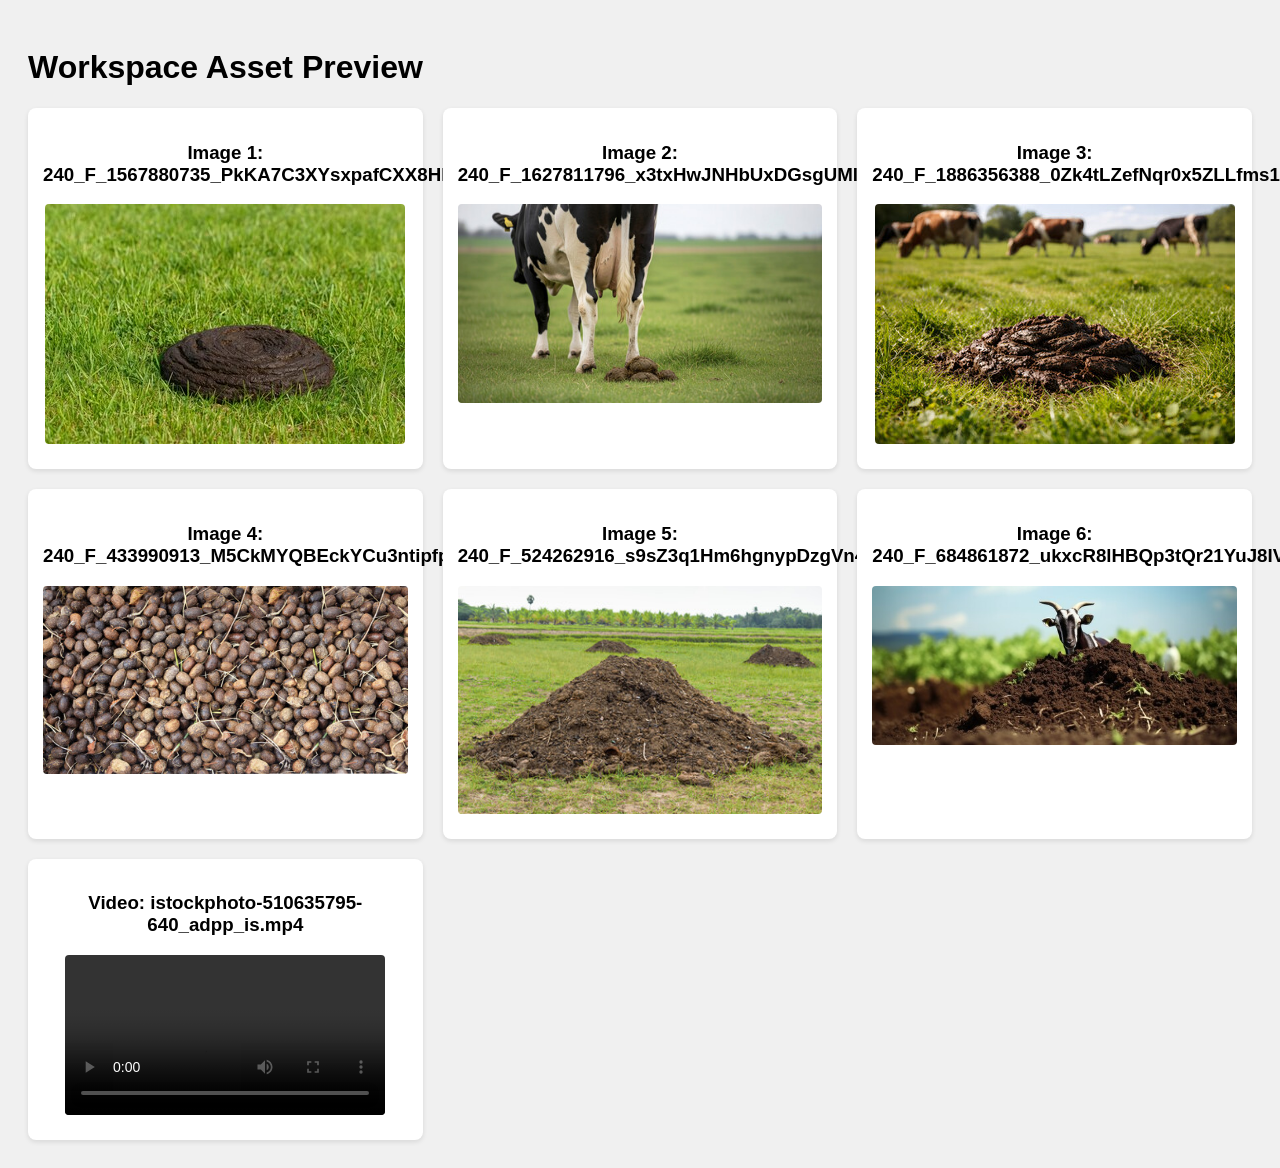
<file: preview.html>
<!DOCTYPE html>
<html lang="en">
<head>
    <meta charset="UTF-8">
    <title>Asset Preview</title>
    <style>
        body { font-family: sans-serif; background: #f0f0f0; padding: 20px; }
        .grid { display: grid; grid-template-columns: repeat(auto-fill, minmax(300px, 1fr)); gap: 20px; }
        .card { background: white; padding: 15px; border-radius: 8px; box-shadow: 0 2px 5px rgba(0,0,0,0.1); text-align: center; }
        img, video { max-width: 100%; height: auto; border-radius: 4px; display: block; margin: 10px auto; }
    </style>
</head>
<body>
    <h1>Workspace Asset Preview</h1>
    <div class="grid">
        <div class="card">
            <h3>Image 1: 240_F_1567880735_PkKA7C3XYsxpafCXX8HEwktr2DnlzdtK.jpg</h3>
            <img src="240_F_1567880735_PkKA7C3XYsxpafCXX8HEwktr2DnlzdtK.jpg" alt="Img 1">
        </div>
        <div class="card">
            <h3>Image 2: 240_F_1627811796_x3txHwJNHbUxDGsgUMlZsjaoAPlAzHEy.jpg</h3>
            <img src="240_F_1627811796_x3txHwJNHbUxDGsgUMlZsjaoAPlAzHEy.jpg" alt="Img 2">
        </div>
        <div class="card">
            <h3>Image 3: 240_F_1886356388_0Zk4tLZefNqr0x5ZLLfms1awZ4FeYMPe.jpg</h3>
            <img src="240_F_1886356388_0Zk4tLZefNqr0x5ZLLfms1awZ4FeYMPe.jpg" alt="Img 3">
        </div>
        <div class="card">
            <h3>Image 4: 240_F_433990913_M5CkMYQBEckYCu3ntipfp7mRBO9mOPyb.jpg</h3>
            <img src="240_F_433990913_M5CkMYQBEckYCu3ntipfp7mRBO9mOPyb.jpg" alt="Img 4">
        </div>
        <div class="card">
            <h3>Image 5: 240_F_524262916_s9sZ3q1Hm6hgnypDzgVn4SCqOoZla3I1.jpg</h3>
            <img src="240_F_524262916_s9sZ3q1Hm6hgnypDzgVn4SCqOoZla3I1.jpg" alt="Img 5">
        </div>
        <div class="card">
            <h3>Image 6: 240_F_684861872_ukxcR8lHBQp3tQr21YuJ8IVVS0VEI87r.jpg</h3>
            <img src="240_F_684861872_ukxcR8lHBQp3tQr21YuJ8IVVS0VEI87r.jpg" alt="Img 6">
        </div>
        <div class="card">
            <h3>Video: istockphoto-510635795-640_adpp_is.mp4</h3>
            <video controls width="320">
                <source src="istockphoto-510635795-640_adpp_is.mp4" type="video/mp4">
                Your browser does not support the video tag.
            </video>
        </div>
    </div>
</body>
</html>
</file>
